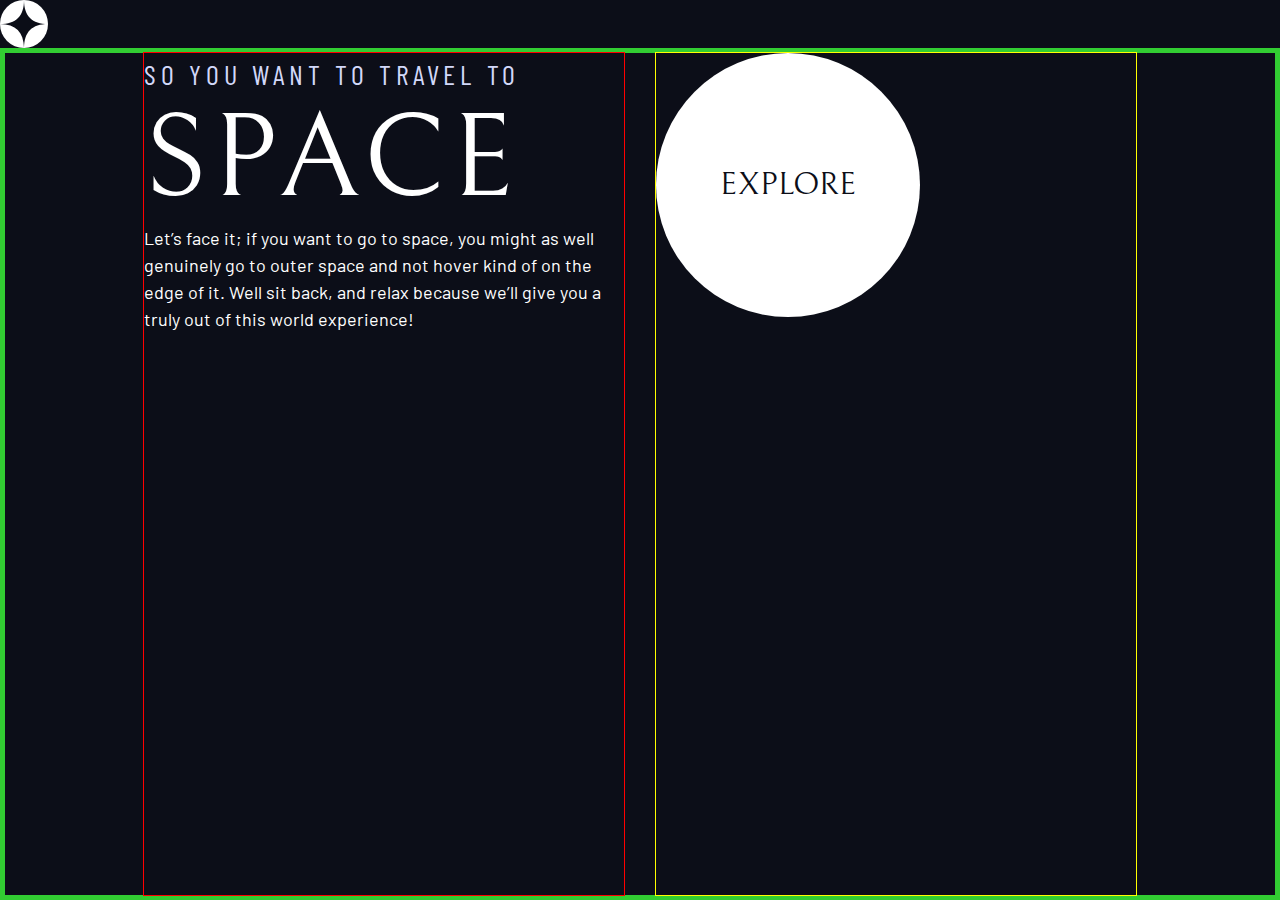
<file: index.html>
<!DOCTYPE html>
<html lang="en">

<head>
    <meta charset="UTF-8" />
    <meta name="viewport" content="width=device-width, initial-scale=1.0" />

    <link rel="icon" type="image/png" sizes="32x32" href="./assets/favicon-32x32.png" />
    <!-- Google fonts -->
    <link rel="preconnect" href="https://fonts.googleapis.com" />
    <link rel="preconnect" href="https://fonts.gstatic.com" crossorigin />
    <link
        href="https://fonts.googleapis.com/css2?family=Barlow+Condensed:wght@400;700&family=Bellefair&family=Barlow:wght@400;700&display=swap"
        rel="stylesheet" />

    <!-- Our custom CSS -->
    <link rel="stylesheet" href="style.css" />
    <title>Frontend Mentor | Space tourism website</title>
</head>

<body class="home">
    <!-- Navigation -->

    <header class="primary-header flex">
        <div>
            <img src="./assets/shared/logo.svg" alt="space tourism logo" class="logo" />
        </div>
        <!-- <nav>
            <ul class="primary-navigation underline-indicators flex">
                <li class="active">
                    <a class="ff-sans-cond uppercase text-white letter-spacing-2"
                        href="index.html"><span>00</span>Home</a>
                </li>
                <li>
                    <a class="ff-sans-cond uppercase text-white letter-spacing-2"
                        href="destination.html"><span>01</span>Destination</a>
                </li>
                <li>
                    <a class="ff-sans-cond uppercase text-white letter-spacing-2"
                        href="crew.html"><span>02</span>Crew</a>
                </li>
                <li>
                    <a class="ff-sans-cond uppercase text-white letter-spacing-2"
                        href="tchnology.html"><span>03</span>Technology</a>
                </li>
            </ul>
        </nav> -->
    </header>

    <!-- Main -->
        <main class="grid-container">
            <!-- main content -->
            <div>
                <h1 class="fs-500 text-accent ff-sans-cond uppercase letter-spacing-1">
                    So you want to travel to
                    <span class="fs-900 ff-serif text-white uppercase">Space</span>
                </h1>
                <p>
                    Let’s face it; if you want to go to space, you might as well
                    genuinely go to outer space and not hover kind of on the edge of it.
                    Well sit back, and relax because we’ll give you a truly out of this
                    world experience!
                </p>
            </div>

            <!-- explore button -->
            <div>
                <a href="#" class="large-button ff-serif fs-600 uppercase text-dark bg-white">Explore</a>
            </div>
        </main>
</body>

</html>
</file>
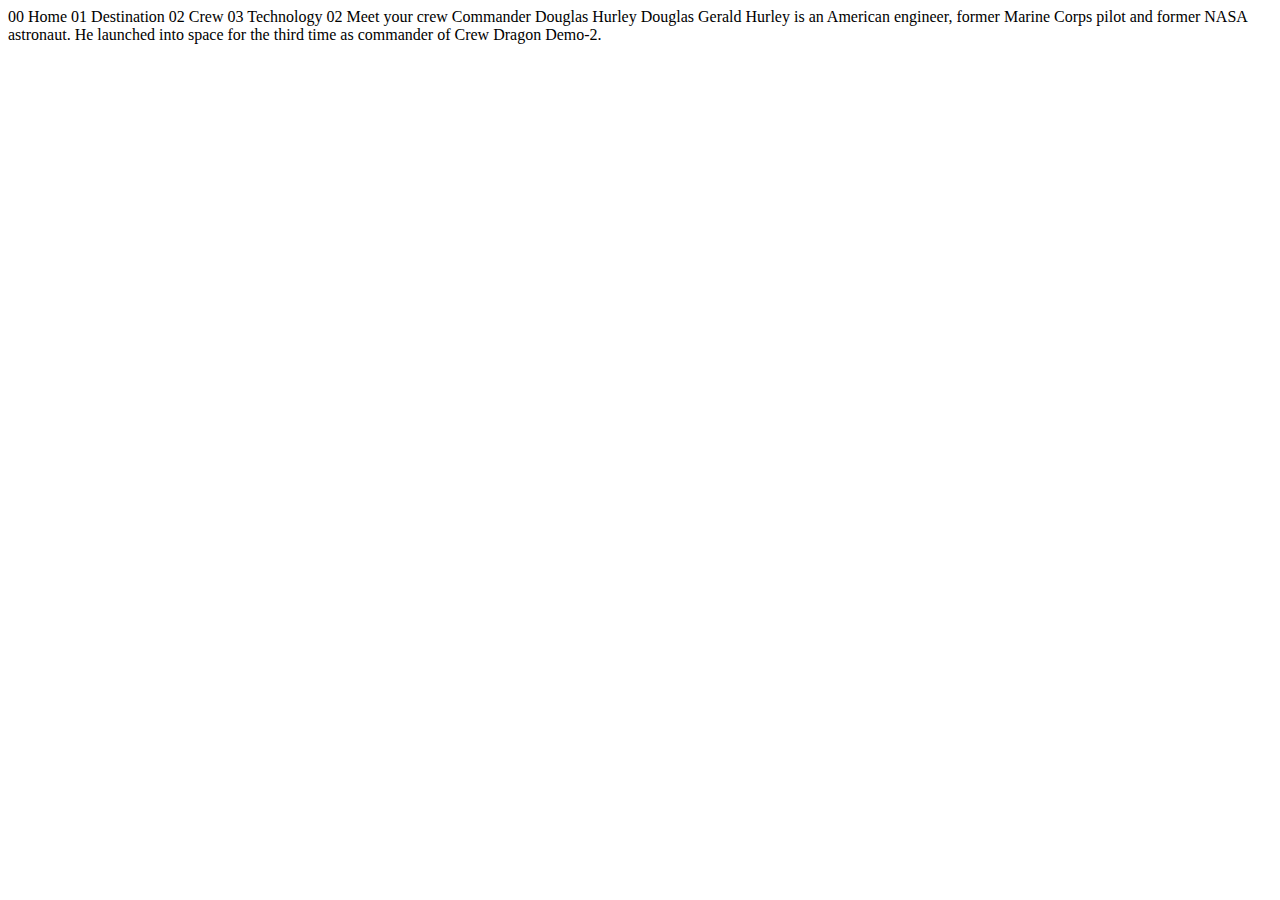
<file: data/crew-commander.html>
<!DOCTYPE html>
<html lang="en">
<head>
  <meta charset="UTF-8">
  <meta name="viewport" content="width=device-width, initial-scale=1.0">

  <link rel="icon" type="image/png" sizes="32x32" href="./assets/favicon-32x32.png">
  
  <title>Frontend Mentor | Space tourism website</title>
</head>
<body>

  00 Home
  01 Destination
  02 Crew
  03 Technology

  02 Meet your crew

  Commander
  Douglas Hurley

  Douglas Gerald Hurley is an American engineer, former Marine Corps pilot 
  and former NASA astronaut. He launched into space for the third time as 
  commander of Crew Dragon Demo-2.
</body>
</html>
</file>
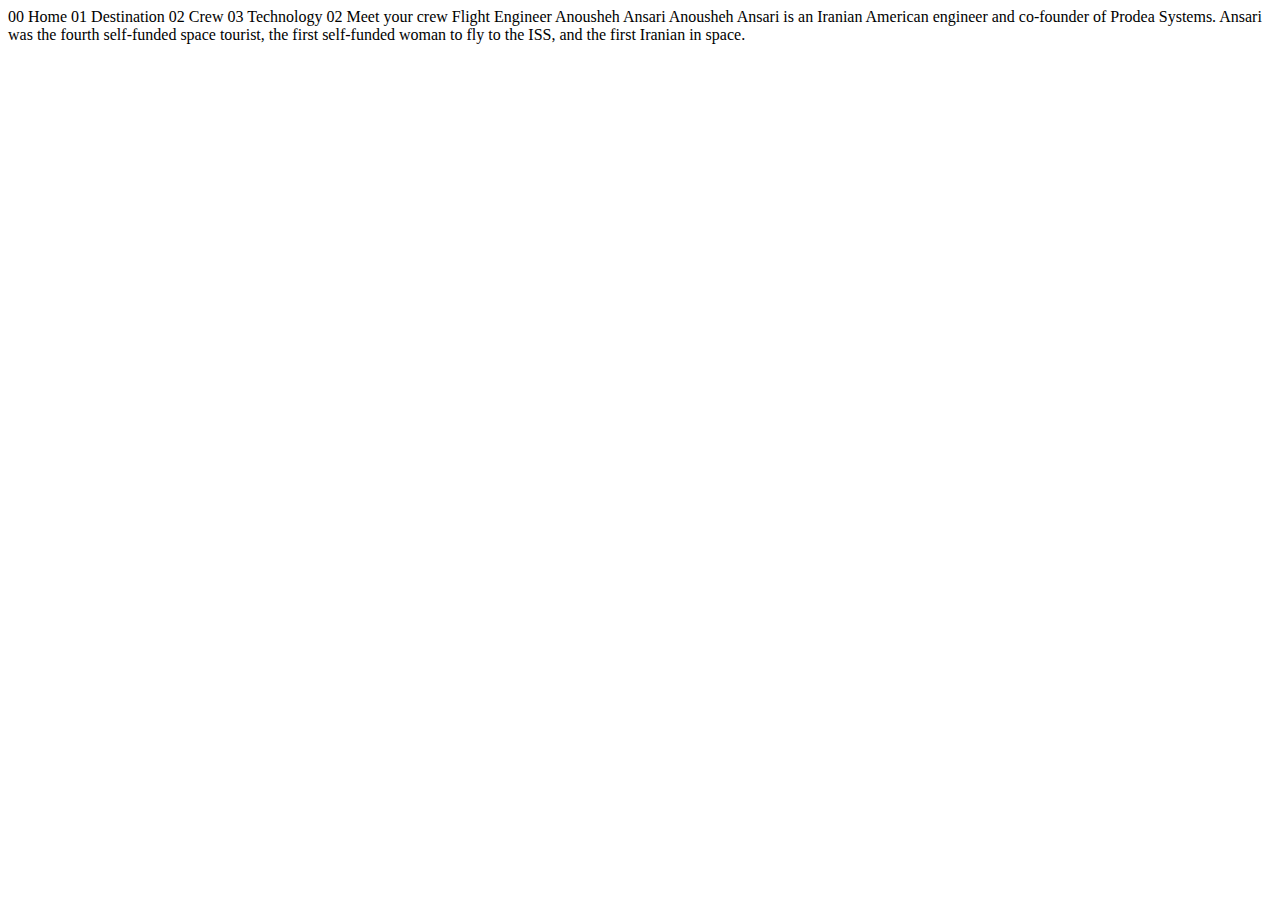
<file: data/crew-engineer.html>
<!DOCTYPE html>
<html lang="en">
<head>
  <meta charset="UTF-8">
  <meta name="viewport" content="width=device-width, initial-scale=1.0">

  <link rel="icon" type="image/png" sizes="32x32" href="./assets/favicon-32x32.png">
  
  <title>Frontend Mentor | Space tourism website</title>
</head>
<body>

  00 Home
  01 Destination
  02 Crew
  03 Technology

  02 Meet your crew

  Flight Engineer
  Anousheh Ansari

  Anousheh Ansari is an Iranian American engineer and co-founder of Prodea Systems. 
  Ansari was the fourth self-funded space tourist, the first self-funded woman to 
  fly to the ISS, and the first Iranian in space. 
</body>
</html>
</file>
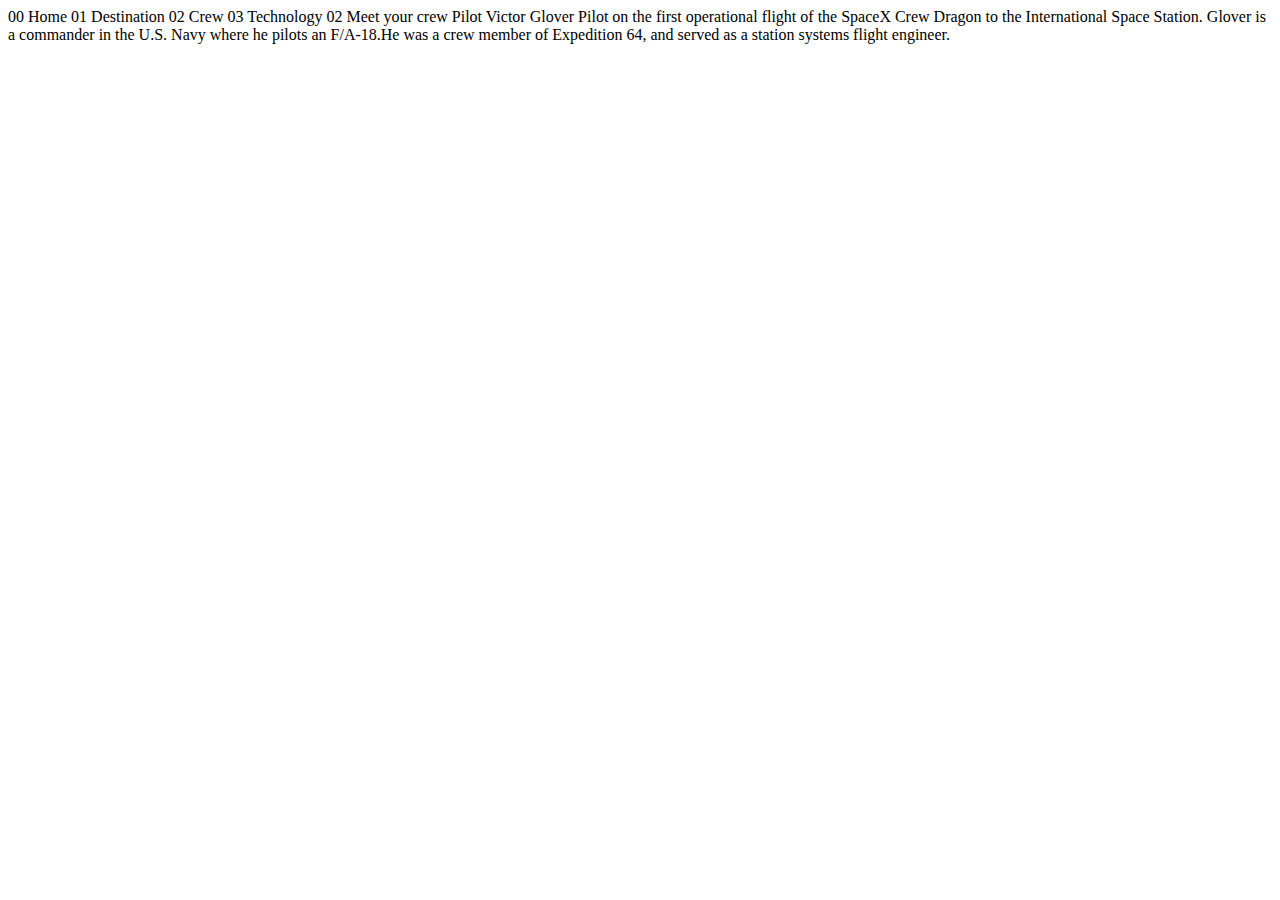
<file: data/crew-pilot.html>
<!DOCTYPE html>
<html lang="en">
<head>
  <meta charset="UTF-8">
  <meta name="viewport" content="width=device-width, initial-scale=1.0">

  <link rel="icon" type="image/png" sizes="32x32" href="./assets/favicon-32x32.png">
  
  <title>Frontend Mentor | Space tourism website</title>
</head>
<body>

  00 Home
  01 Destination
  02 Crew
  03 Technology

  02 Meet your crew

  Pilot
  Victor Glover

  Pilot on the first operational flight of the SpaceX Crew Dragon to the 
  International Space Station. Glover is a commander in the U.S. Navy where 
  he pilots an F/A-18.He was a crew member of Expedition 64, and served as a 
  station systems flight engineer. 
</body>
</html>
</file>
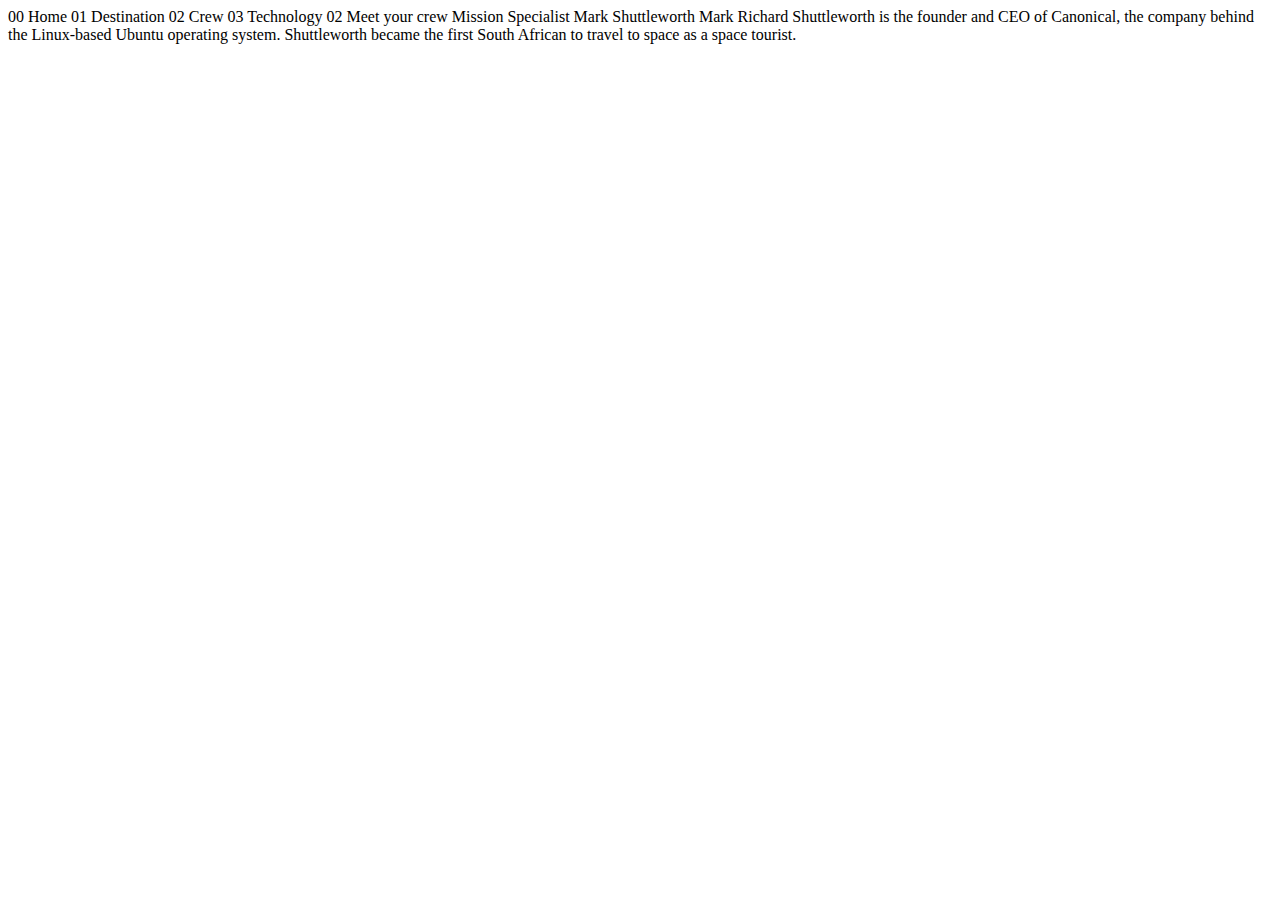
<file: data/crew-specialist.html>
<!DOCTYPE html>
<html lang="en">
<head>
  <meta charset="UTF-8">
  <meta name="viewport" content="width=device-width, initial-scale=1.0">

  <link rel="icon" type="image/png" sizes="32x32" href="./assets/favicon-32x32.png">
  
  <title>Frontend Mentor | Space tourism website</title>
</head>
<body>

  00 Home
  01 Destination
  02 Crew
  03 Technology

  02 Meet your crew

  Mission Specialist
  Mark Shuttleworth

  Mark Richard Shuttleworth is the founder and CEO of Canonical, the company behind 
  the Linux-based Ubuntu operating system. Shuttleworth became the first South 
  African to travel to space as a space tourist.
</body>
</html>
</file>
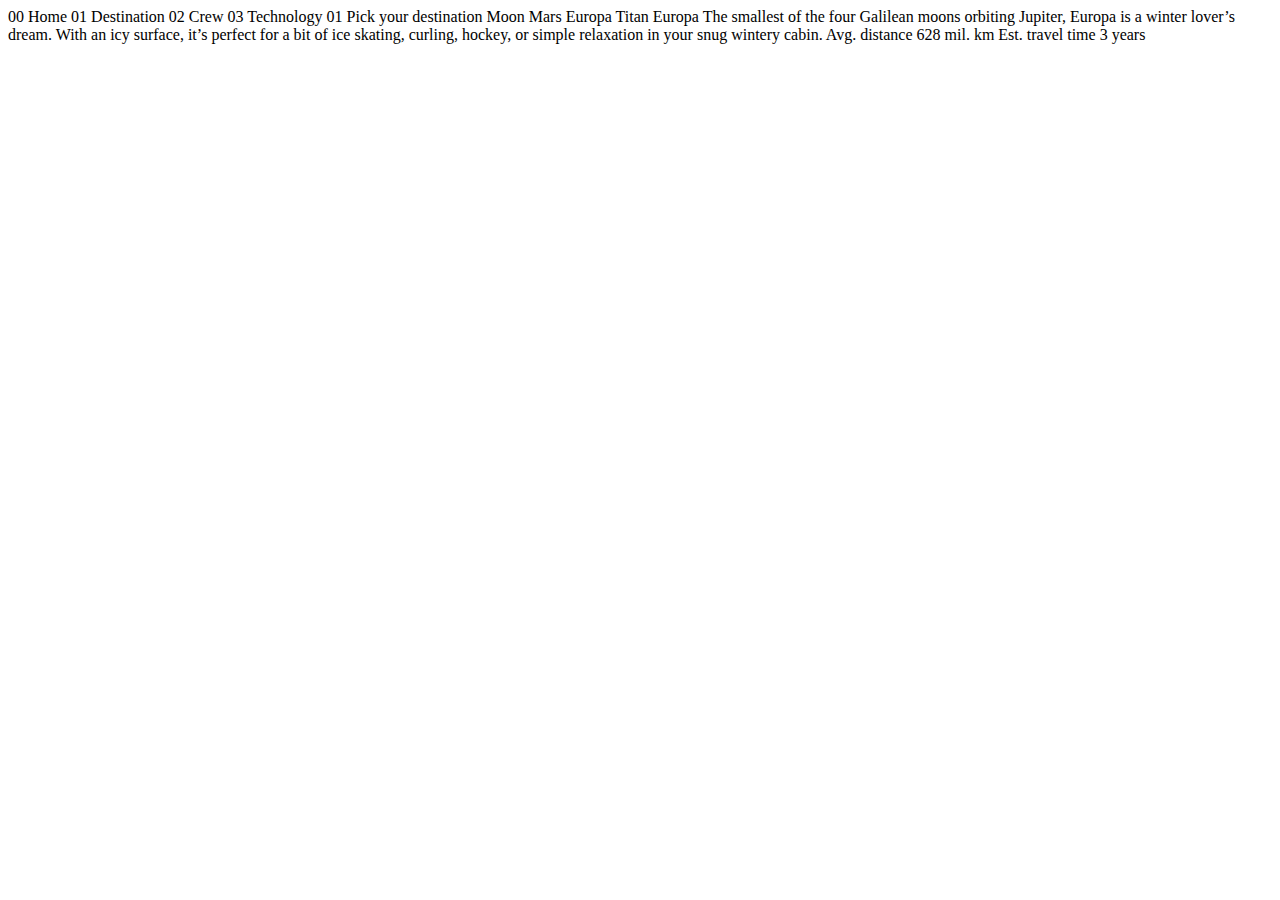
<file: data/destination-europa.html>
<!DOCTYPE html>
<html lang="en">
<head>
  <meta charset="UTF-8">
  <meta name="viewport" content="width=device-width, initial-scale=1.0">

  <link rel="icon" type="image/png" sizes="32x32" href="./assets/favicon-32x32.png">
  
  <title>Frontend Mentor | Space tourism website</title>
</head>
<body>

  00 Home
  01 Destination
  02 Crew
  03 Technology

  01 Pick your destination

  Moon
  Mars
  Europa
  Titan

  Europa

  The smallest of the four Galilean moons orbiting Jupiter, Europa is a 
  winter lover’s dream. With an icy surface, it’s perfect for a bit of 
  ice skating, curling, hockey, or simple relaxation in your snug 
  wintery cabin.

  Avg. distance
  628 mil. km

  Est. travel time
  3 years
</body>
</html>
</file>
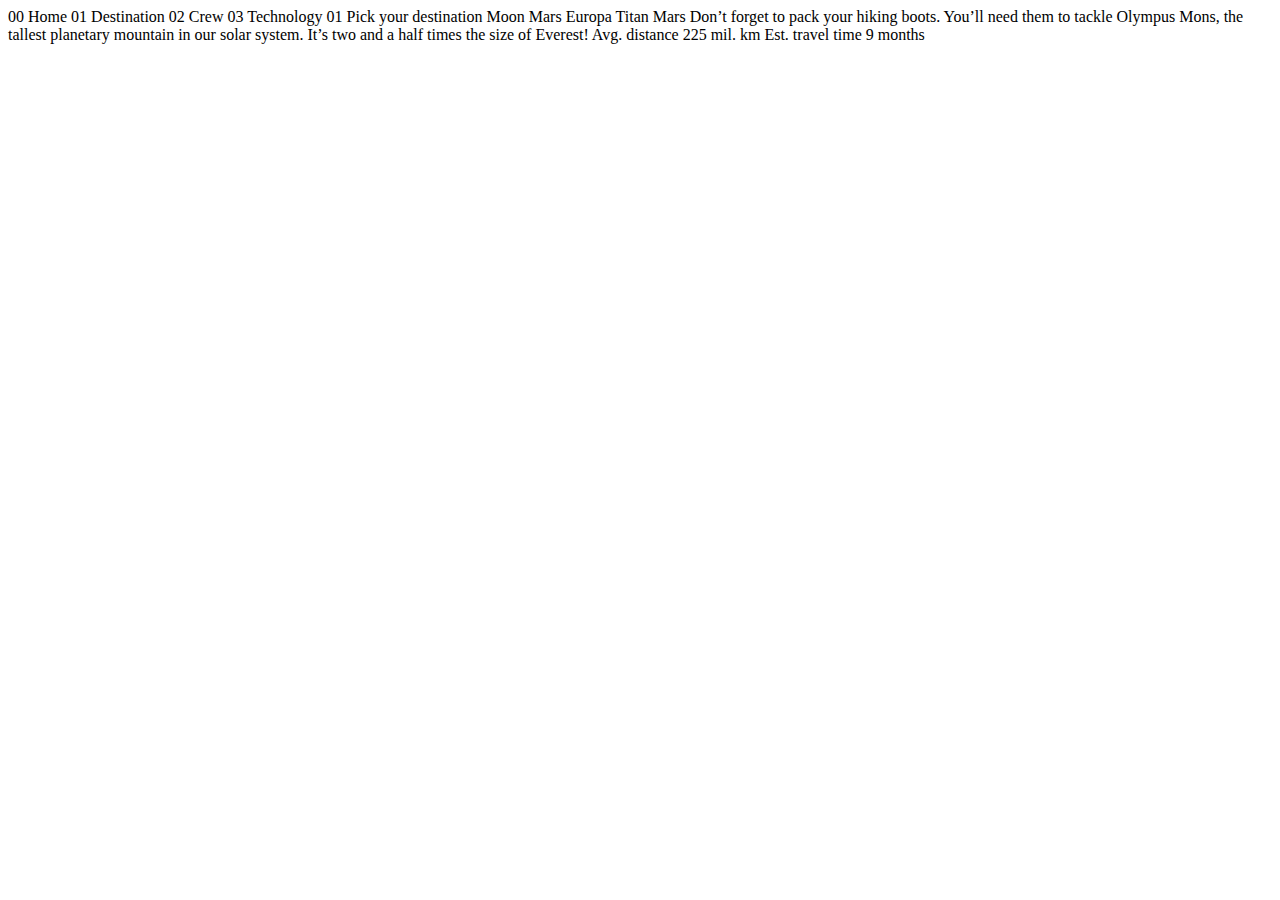
<file: data/destination-mars.html>
<!DOCTYPE html>
<html lang="en">
<head>
  <meta charset="UTF-8">
  <meta name="viewport" content="width=device-width, initial-scale=1.0">

  <link rel="icon" type="image/png" sizes="32x32" href="./assets/favicon-32x32.png">
  
  <title>Frontend Mentor | Space tourism website</title>
</head>
<body>

  00 Home
  01 Destination
  02 Crew
  03 Technology

  01 Pick your destination

  Moon
  Mars
  Europa
  Titan

  Mars

  Don’t forget to pack your hiking boots. You’ll need them to tackle Olympus Mons, 
  the tallest planetary mountain in our solar system. It’s two and a half times 
  the size of Everest!

  Avg. distance
  225 mil. km

  Est. travel time
  9 months
</body>
</html>
</file>
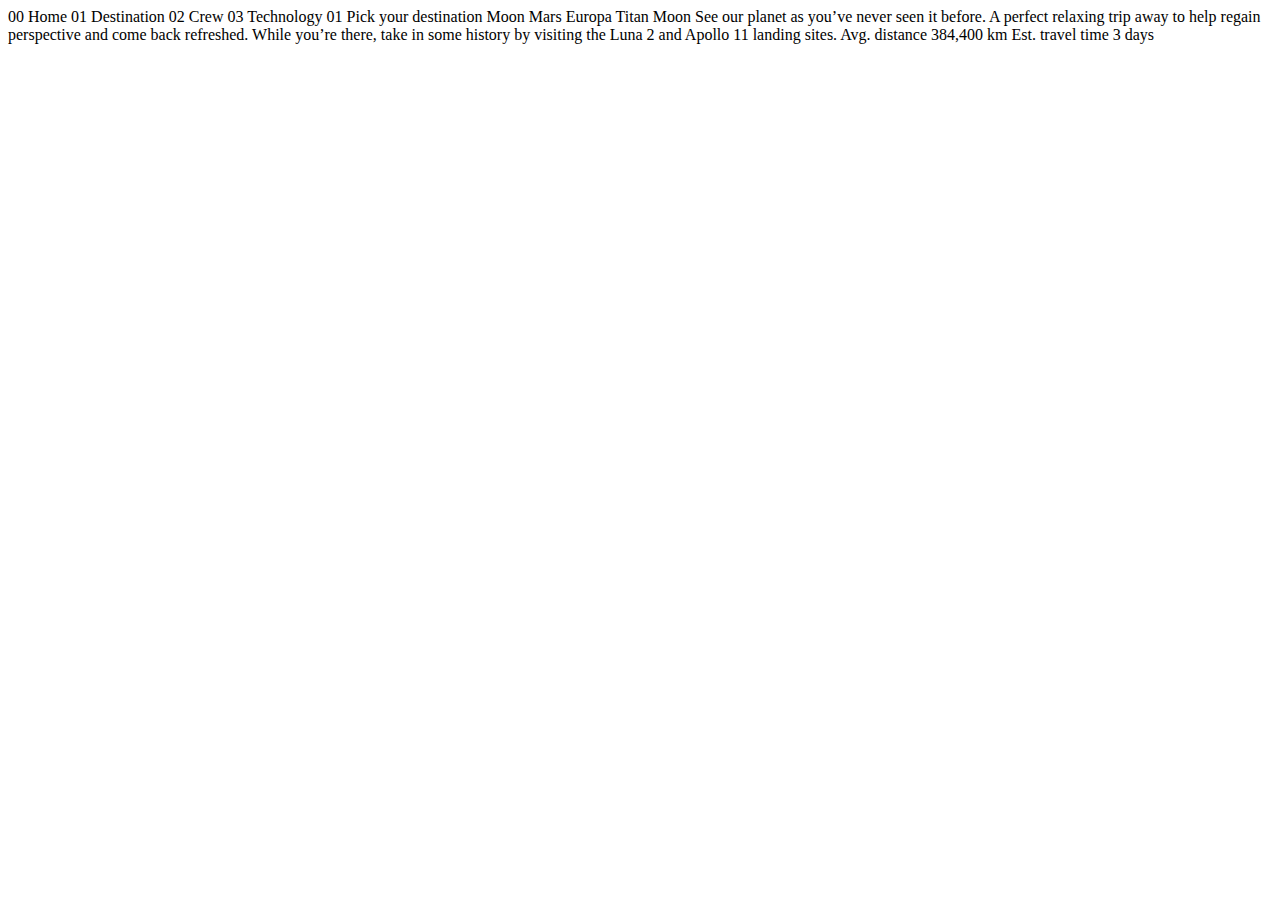
<file: data/destination-moon.html>
<!DOCTYPE html>
<html lang="en">
<head>
  <meta charset="UTF-8">
  <meta name="viewport" content="width=device-width, initial-scale=1.0">

  <link rel="icon" type="image/png" sizes="32x32" href="./assets/favicon-32x32.png">
  
  <title>Frontend Mentor | Space tourism website</title>
</head>
<body>

  00 Home
  01 Destination
  02 Crew
  03 Technology

  01 Pick your destination

  Moon
  Mars
  Europa
  Titan

  Moon

  See our planet as you’ve never seen it before. A perfect relaxing trip away to help 
  regain perspective and come back refreshed. While you’re there, take in some history 
  by visiting the Luna 2 and Apollo 11 landing sites.

  Avg. distance
  384,400 km

  Est. travel time
  3 days
</body>
</html>
</file>
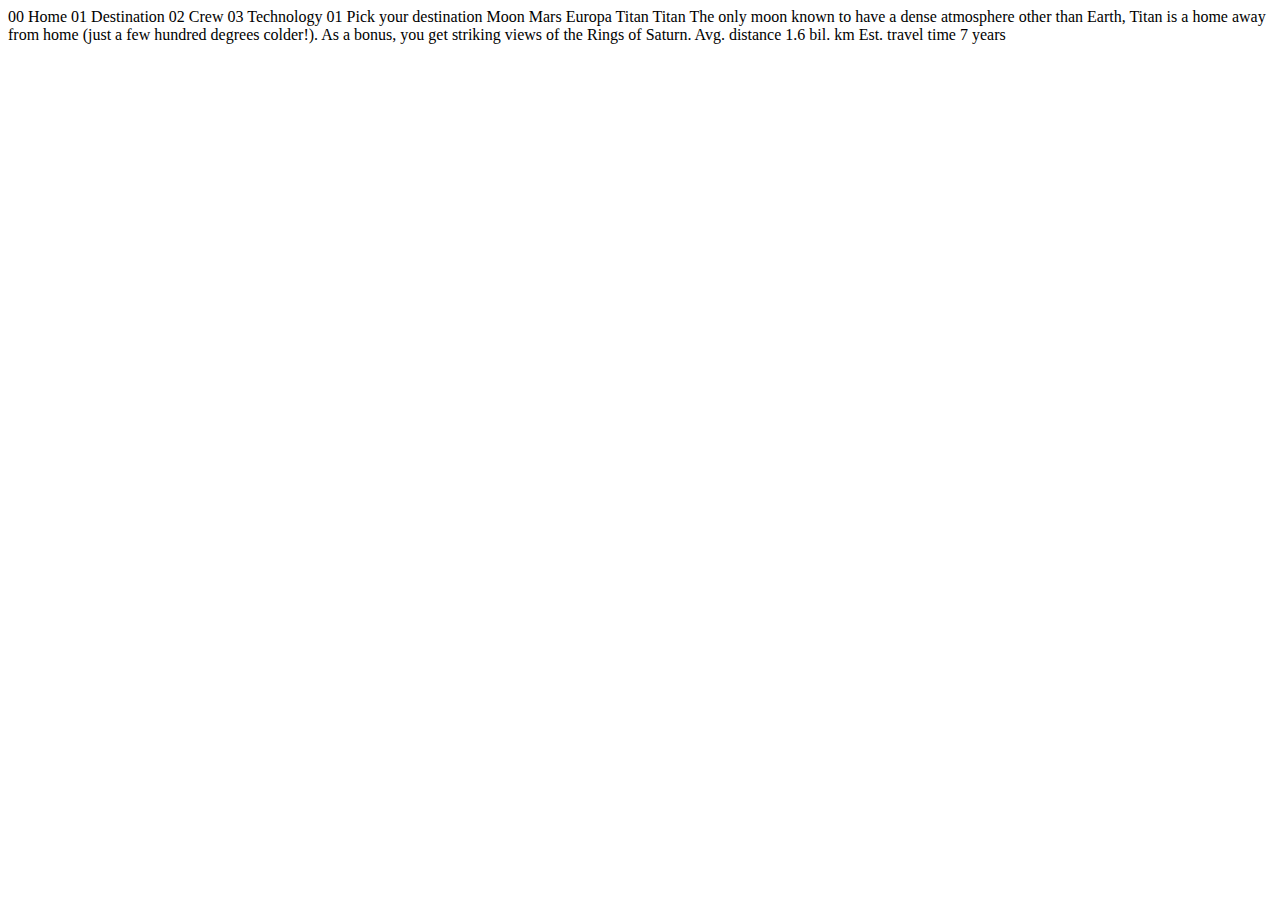
<file: data/destination-titan.html>
<!DOCTYPE html>
<html lang="en">
<head>
  <meta charset="UTF-8">
  <meta name="viewport" content="width=device-width, initial-scale=1.0">

  <link rel="icon" type="image/png" sizes="32x32" href="./assets/favicon-32x32.png">
  
  <title>Frontend Mentor | Space tourism website</title>
</head>
<body>

  00 Home
  01 Destination
  02 Crew
  03 Technology

  01 Pick your destination

  Moon
  Mars
  Europa
  Titan

  Titan

  The only moon known to have a dense atmosphere other than Earth, Titan 
  is a home away from home (just a few hundred degrees colder!). As a 
  bonus, you get striking views of the Rings of Saturn.

  Avg. distance
  1.6 bil. km

  Est. travel time
  7 years
</body>
</html>
</file>
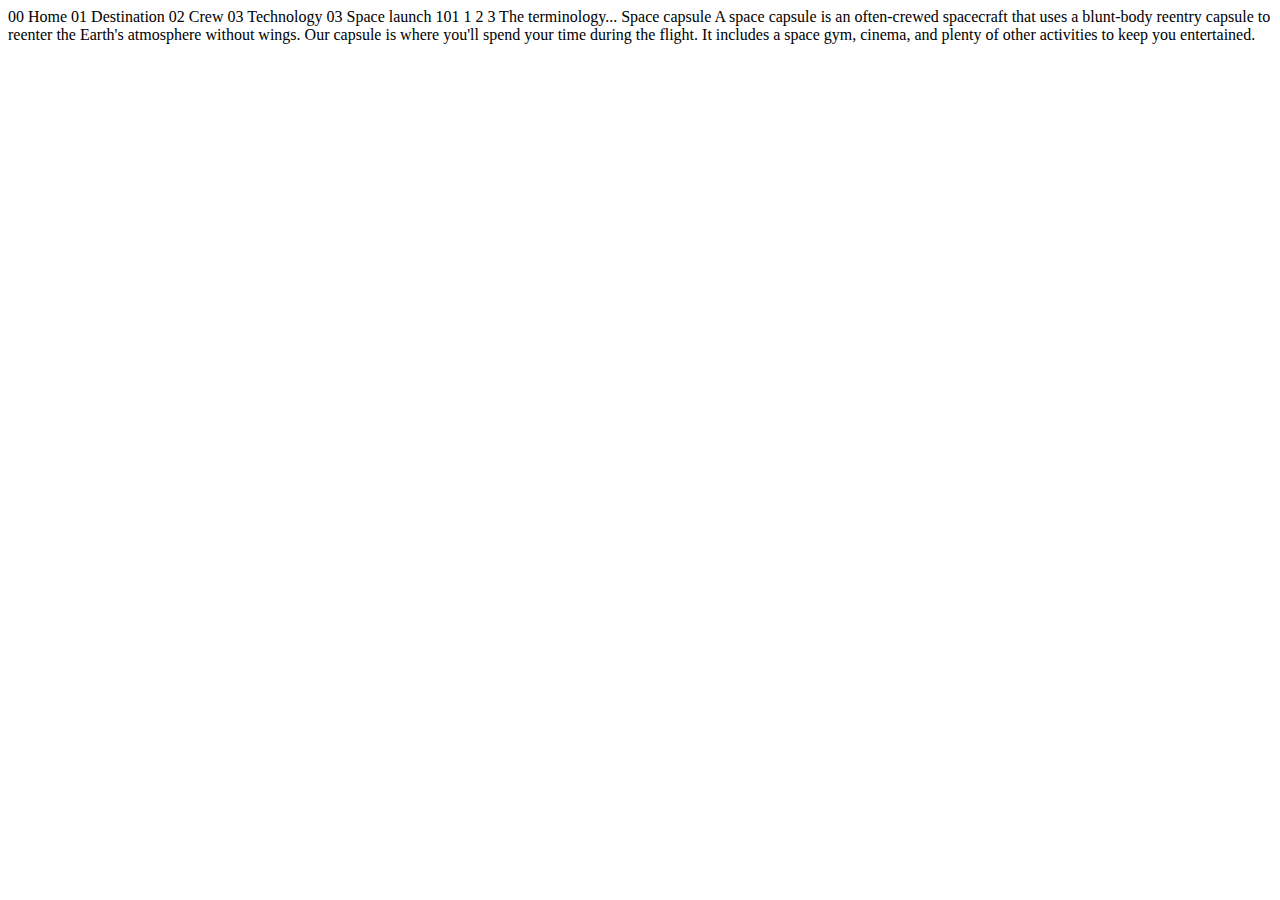
<file: data/technology-capsule.html>
<!DOCTYPE html>
<html lang="en">
<head>
  <meta charset="UTF-8">
  <meta name="viewport" content="width=device-width, initial-scale=1.0">

  <link rel="icon" type="image/png" sizes="32x32" href="./assets/favicon-32x32.png">
  
  <title>Frontend Mentor | Space tourism website</title>
</head>
<body>

  00 Home
  01 Destination
  02 Crew
  03 Technology

  03 Space launch 101

  1
  2
  3

  The terminology...
  Space capsule

  A space capsule is an often-crewed spacecraft that uses a blunt-body reentry 
  capsule to reenter the Earth's atmosphere without wings. Our capsule is where 
  you'll spend your time during the flight. It includes a space gym, cinema, 
  and plenty of other activities to keep you entertained.
</body>
</html>
</file>
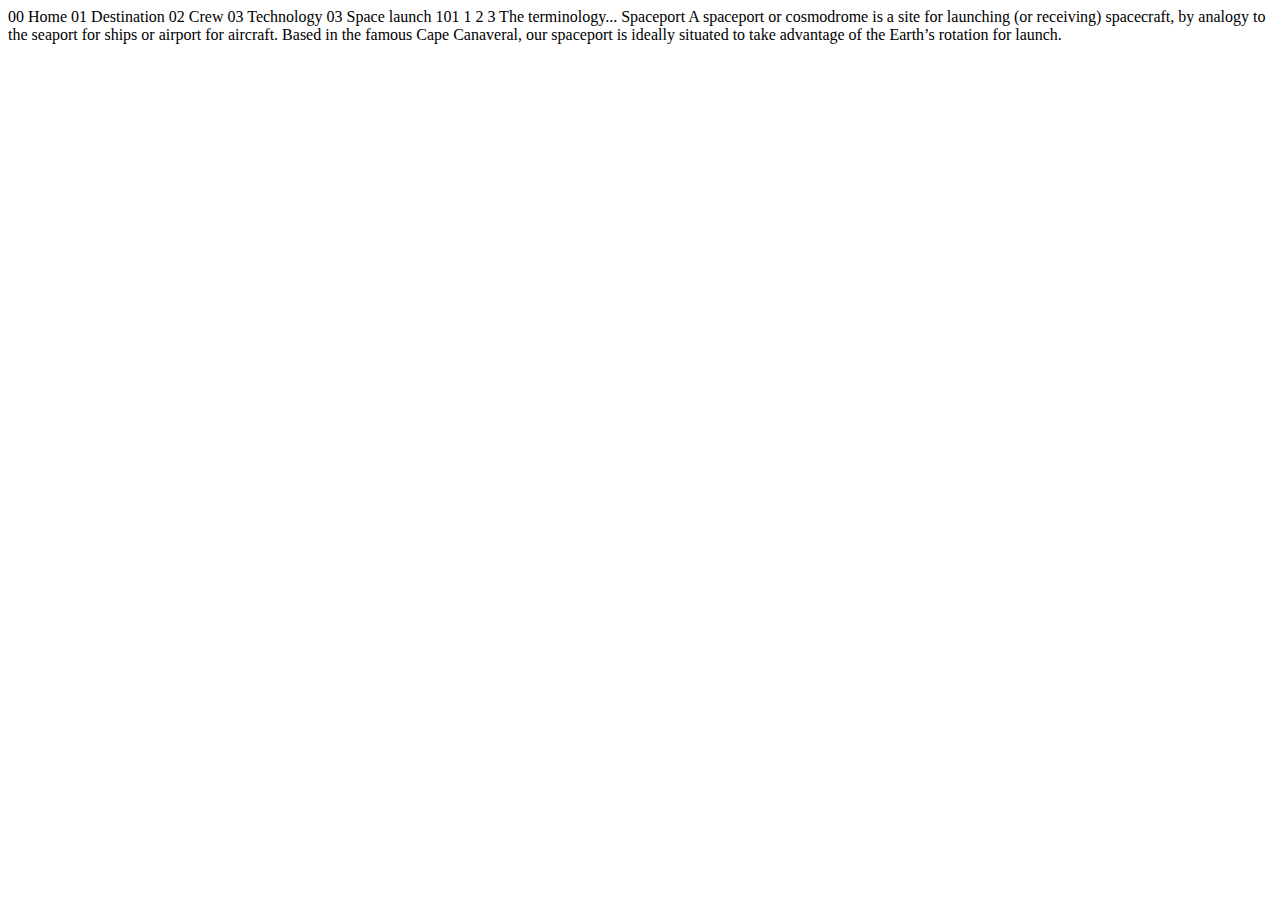
<file: data/technology-spaceport.html>
<!DOCTYPE html>
<html lang="en">
<head>
  <meta charset="UTF-8">
  <meta name="viewport" content="width=device-width, initial-scale=1.0">

  <link rel="icon" type="image/png" sizes="32x32" href="./assets/favicon-32x32.png">
  
  <title>Frontend Mentor | Space tourism website</title>
</head>
<body>

  00 Home
  01 Destination
  02 Crew
  03 Technology

  03 Space launch 101

  1
  2
  3

  The terminology...
  Spaceport

  A spaceport or cosmodrome is a site for launching (or receiving) spacecraft, 
  by analogy to the seaport for ships or airport for aircraft. Based in the 
  famous Cape Canaveral, our spaceport is ideally situated to take advantage 
  of the Earth’s rotation for launch.
</body>
</html>
</file>
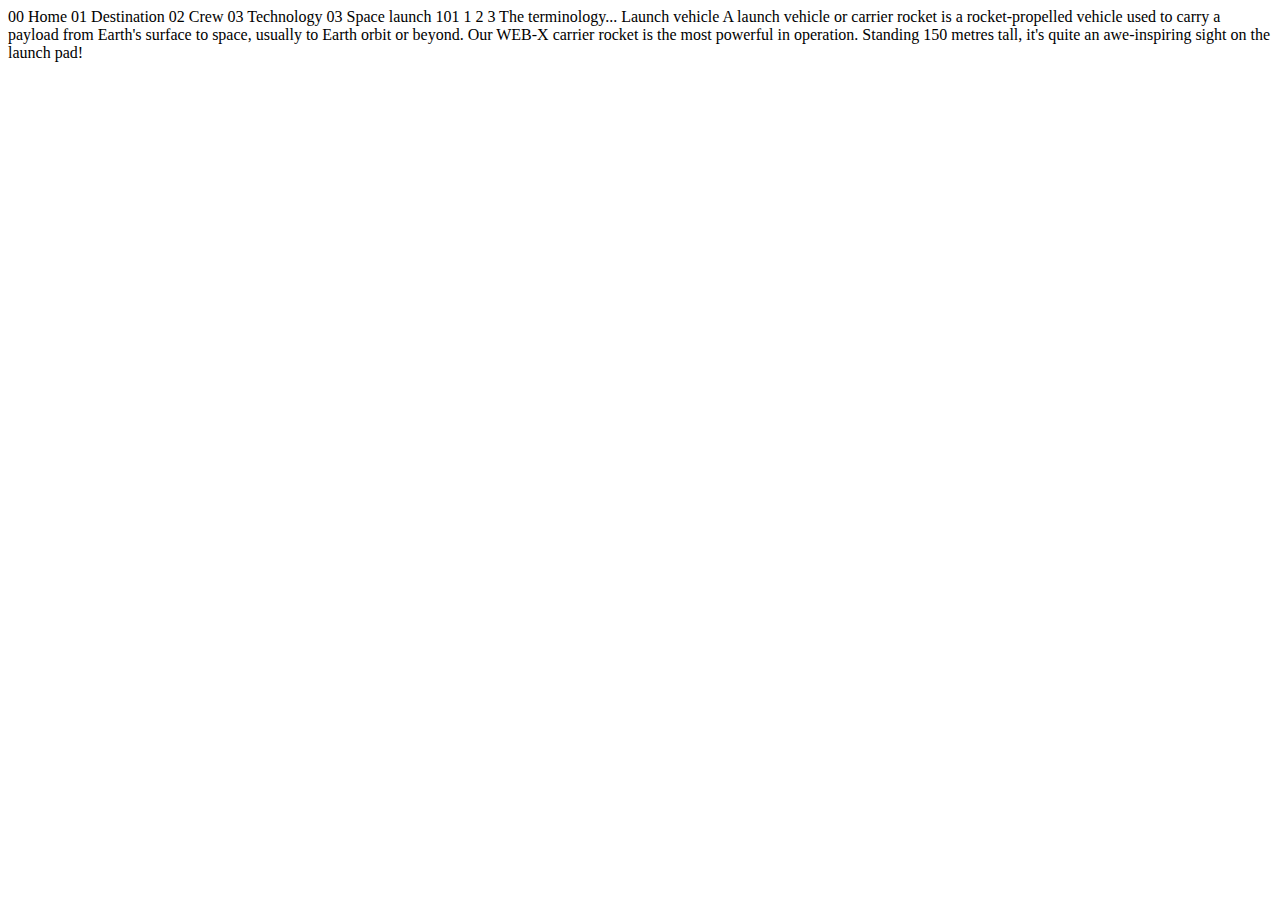
<file: data/technology-vehicle.html>
<!DOCTYPE html>
<html lang="en">
<head>
  <meta charset="UTF-8">
  <meta name="viewport" content="width=device-width, initial-scale=1.0">

  <link rel="icon" type="image/png" sizes="32x32" href="./assets/favicon-32x32.png">
  
  <title>Frontend Mentor | Space tourism website</title>
</head>
<body>

  00 Home
  01 Destination
  02 Crew
  03 Technology

  03 Space launch 101

  1
  2
  3

  The terminology...
  Launch vehicle

  A launch vehicle or carrier rocket is a rocket-propelled vehicle used to carry a 
  payload from Earth's surface to space, usually to Earth orbit or beyond. Our 
  WEB-X carrier rocket is the most powerful in operation. Standing 150 metres tall, 
  it's quite an awe-inspiring sight on the launch pad!
</body>
</html>
</file>
<file: style.css>
/* ------------------- */
/* Custom properties   */
/* ------------------- */

:root {
  /* colors */
  --clr-dark: 230 35% 7%;
  --clr-light: 231 77% 90%;
  --clr-white: 0 0% 100%;

  /* font-sizes */
  --fs-900: clamp(5rem, 8vw + 1rem, 9.375rem);
  --fs-800: 3.5rem;
  --fs-700: 1.5rem;
  --fs-600: 1rem;
  --fs-500: 1.75rem;
  --fs-400: 0.9375rem;
  --fs-300: 1rem;
  --fs-200: 0.875rem;

  /* font-families */
  --ff-serif: "Bellefair", serif;
  --ff-sans-cond: "Barlow Condensed", sans-serif;
  --ff-sans-normal: "Barlow", sans-serif;
}

@media (min-width: 35em) {
  :root {
    --fs-800: 5rem;
    --fs-700: 2.5rem;
    --fs-600: 1.5rem;
    --fs-400: 1rem;
  }
}

@media (min-width: 45em) {
  :root {
    --fs-800: 6.25rem;
    --fs-700: 3.5rem;
    --fs-600: 2rem;
    --fs-400: 1.125rem;
  }
}

/* ------------------- */
/* Reset               */
/* ------------------- */

/* https://piccalil.li/blog/a-modern-css-reset/ */

/* Box sizing */
*,
*::before,
*::after {
  box-sizing: border-box;
}

/* Reset margins */
body,
h1,
h2,
h3,
h4,
h5,
p,
figure,
picture {
  margin: 0;
}

h1,
h2,
h3,
h4,
h5,
h6,
p {
  font-weight: 400;
}

/* set up the body */
body {
  font-family: var(--ff-sans-normal);
  font-size: var(--fs-400);
  color: hsl(var(--clr-white));
  background-color: hsl(var(--clr-dark));
  line-height: 1.5;
  min-height: 100vh;

  display: grid;
  grid-template-rows: min-content 1fr;
}

/* make images easier to work with */
img,
picutre {
  max-width: 100%;
  display: block;
}

/* make form elements easier to work with */
input,
button,
textarea,
select {
  font: inherit;
}

/* remove animations for people who've turned them off */
@media (prefers-reduced-motion: reduce) {

  *,
  *::before,
  *::after {
    animation-duration: 0.01ms !important;
    animation-iteration-count: 1 !important;
    transition-duration: 0.01ms !important;
    scroll-behavior: auto !important;
  }
}

/* ------------------- */
/* Utility classes     */
/* ------------------- */

/* general */

.flex {
  display: flex;
  gap: var(--gap, 1rem);
}

.grid {
  display: grid;
  gap: var(--gap, 1rem);
}

.flow>*:where(:not(:first-child)) {
  margin-top: var(--flow-space, 1rem);
}

.container {
  padding-inline: 2em;
  margin-inline: auto;
  max-width: 80rem;
}

.grid-container {
  border: 5px solid limegreen;
  display: grid;
}

@media (min-width: 45em) {
  .grid-container {
    column-gap: var(--container-gap, 2rem);
    grid-template-columns: minmax(2rem, 1fr) repeat(2, minmax(0, 30rem)) minmax(2rem,
        1fr);
  }

  .grid-container>*:first-child {
    grid-column: 2;
    outline: 1px solid red;
  }

  .grid-container>*:last-child {
    grid-column: 3;
    outline: 1px solid yellow;
  }
}

.sr-only {
  position: absolute;
  width: 1px;
  height: 1px;
  padding: 0;
  margin: -1px;
  overflow: hidden;
  clip: rect(0, 0, 0, 0);
  white-space: nowrap;
  border: 0;
}

/* colors */

.bg-dark {
  background-color: hsl(var(--clr-dark));
}

.bg-accent {
  background-color: hsl(var(--clr-light));
}

.bg-white {
  background-color: hsl(var(--clr-white));
}

.text-dark {
  color: hsl(var(--clr-dark));
}

.text-accent {
  color: hsl(var(--clr-light));
}

.text-white {
  color: hsl(var(--clr-white));
}

/* typography */

.ff-serif {
  font-family: var(--ff-serif);
}

.ff-sans-cond {
  font-family: var(--ff-sans-cond);
}

.ff-sans-normal {
  font-family: var(--ff-sans-normal);
}

.letter-spacing-1 {
  letter-spacing: 4.75px;
}

.letter-spacing-2 {
  letter-spacing: 2.7px;
}

.letter-spacing-3 {
  letter-spacing: 2.35px;
}

.uppercase {
  text-transform: uppercase;
}

.fs-900 {
  font-size: var(--fs-900);
}

.fs-800 {
  font-size: var(--fs-800);
}

.fs-700 {
  font-size: var(--fs-700);
}

.fs-600 {
  font-size: var(--fs-600);
}

.fs-500 {
  font-size: var(--fs-500);
}

.fs-400 {
  font-size: var(--fs-400);
}

.fs-300 {
  font-size: var(--fs-300);
}

.fs-200 {
  font-size: var(--fs-200);
}

.fs-900,
.fs-800,
.fs-700,
.fs-600 {
  line-height: 1.1;
}

.numbered-title {
  font-family: var(--ff-sans-cond);
  font-size: var(--fs-500);
  text-transform: uppercase;
  letter-spacing: 4.72px;
}

.numbered-title span {
  margin-right: 0.5em;
  font-weight: 700;
  color: hsl(var(--clr-white) / 0.25);
}

/* ------------------- */
/* Compontents         */
/* ------------------- */

.large-button {
  position: relative;
  z-index: 1;
  display: inline-grid;
  place-items: center;
  padding: 0 2em;
  border-radius: 50%;
  aspect-ratio: 1;
  text-decoration: none;
}

.large-button::after {
  content: "";
  position: absolute;
  z-index: -1;
  width: 100%;
  height: 100%;
  background: hsl(var(--clr-white) / 0.1);
  border-radius: 50%;
  opacity: 0;
  transition: opacity 500ms linear, transform 750ms ease-in-out;
}

.large-button:hover::after,
.large-button:focus::after {
  opacity: 1;
  transform: scale(1.5);
}

.primary-navigation {
  --gap: 8rem;
  --underline-gap: 2rem;
  list-style: none;
  padding: 0;
  margin: 0;
}

.primary-navigation a {
  text-decoration: none;
}

.primary-navigation a>span {
  font-weight: 700;
  margin-right: 0.5em;
}

.underline-indicators>* {
  cursor: pointer;
  padding: var(--underline-gap, 1rem) 0;
  border: 0;
  border-bottom: 0.2rem solid hsl(var(--clr-white) / 0);
}

.underline-indicators>*:hover,
.underline-indicators>*:focus {
  border-color: hsl(var(--clr-white) / 0.5);
}

.underline-indicators>.active,
.underline-indicators>[aria-selected="true"] {
  color: hsl(var(--clr-white) / 1);
  border-color: hsl(var(--clr-white) / 1);
}

.tab-list {
  --gap: 2rem;
}

.dot-indicators>* {
  cursor: pointer;
  border: 0;
  border-radius: 50%;
  padding: 0.5em;
  background-color: hsl(var(--clr-white) / 0.25);
}

.dot-indicators>*:hover,
.dot-indicators>*:focus {
  background-color: hsl(var(--clr-white) / 0.5);
}

.dot-indicators>[aria-selected="true"] {
  background-color: hsl(var(--clr-white) / 1);
}
</file>
